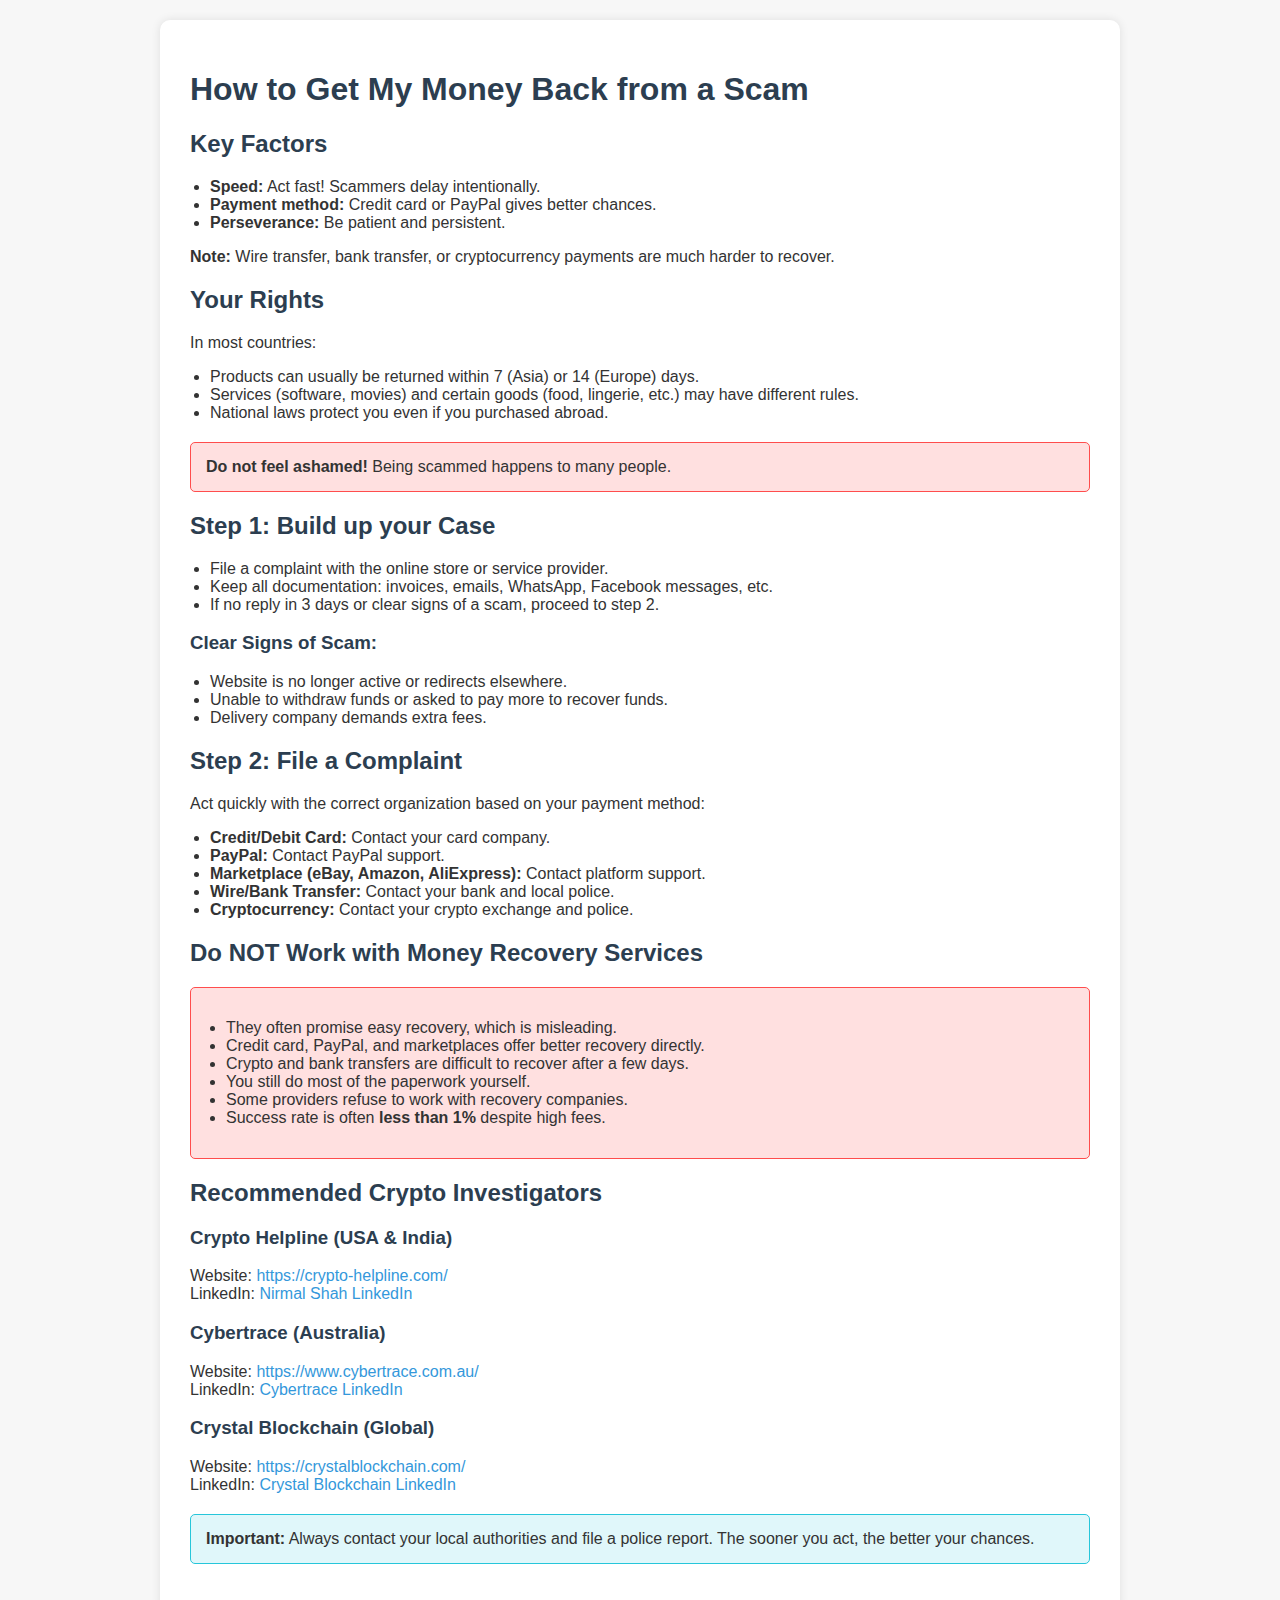
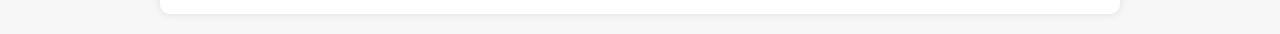
<file: fakeweb/templates/money.html>
<!DOCTYPE html>
<html lang="en">
<head>
    <meta charset="UTF-8">
    <meta name="viewport" content="width=device-width, initial-scale=1.0">
    <title>How to Get My Money Back from a Scam</title>
    <style>
        body {
            font-family: Arial, sans-serif;
            background: #f7f7f7;
            color: #333;
            margin: 0;
            padding: 20px;
        }
        .container {
            max-width: 900px;
            margin: auto;
            background: #fff;
            padding: 30px;
            border-radius: 10px;
            box-shadow: 0 0 10px rgba(0,0,0,0.1);
        }
        h1, h2, h3 {
            color: #2c3e50;
        }
        ul {
            padding-left: 20px;
        }
        a {
            color: #3498db;
            text-decoration: none;
        }
        a:hover {
            text-decoration: underline;
        }
        .warning {
            background: #ffe0e0;
            border: 1px solid #ff4d4d;
            padding: 15px;
            border-radius: 5px;
            margin: 20px 0;
        }
        .note {
            background: #e0f7fa;
            border: 1px solid #26c6da;
            padding: 15px;
            border-radius: 5px;
            margin: 20px 0;
        }
    </style>
</head>
<body>
    <div class="container">
        <h1>How to Get My Money Back from a Scam</h1>

        <h2>Key Factors</h2>
        <ul>
            <li><strong>Speed:</strong> Act fast! Scammers delay intentionally.</li>
            <li><strong>Payment method:</strong> Credit card or PayPal gives better chances.</li>
            <li><strong>Perseverance:</strong> Be patient and persistent.</li>
        </ul>
        <p><strong>Note:</strong> Wire transfer, bank transfer, or cryptocurrency payments are much harder to recover.</p>

        <h2>Your Rights</h2>
        <p>In most countries:</p>
        <ul>
            <li>Products can usually be returned within 7 (Asia) or 14 (Europe) days.</li>
            <li>Services (software, movies) and certain goods (food, lingerie, etc.) may have different rules.</li>
            <li>National laws protect you even if you purchased abroad.</li>
        </ul>

        <div class="warning">
            <strong>Do not feel ashamed!</strong> Being scammed happens to many people.
        </div>

        <h2>Step 1: Build up your Case</h2>
        <ul>
            <li>File a complaint with the online store or service provider.</li>
            <li>Keep all documentation: invoices, emails, WhatsApp, Facebook messages, etc.</li>
            <li>If no reply in 3 days or clear signs of a scam, proceed to step 2.</li>
        </ul>

        <h3>Clear Signs of Scam:</h3>
        <ul>
            <li>Website is no longer active or redirects elsewhere.</li>
            <li>Unable to withdraw funds or asked to pay more to recover funds.</li>
            <li>Delivery company demands extra fees.</li>
        </ul>

        <h2>Step 2: File a Complaint</h2>
        <p>Act quickly with the correct organization based on your payment method:</p>
        <ul>
            <li><strong>Credit/Debit Card:</strong> Contact your card company.</li>
            <li><strong>PayPal:</strong> Contact PayPal support.</li>
            <li><strong>Marketplace (eBay, Amazon, AliExpress):</strong> Contact platform support.</li>
            <li><strong>Wire/Bank Transfer:</strong> Contact your bank and local police.</li>
            <li><strong>Cryptocurrency:</strong> Contact your crypto exchange and police.</li>
        </ul>

        <h2>Do NOT Work with Money Recovery Services</h2>
        <div class="warning">
            <ul>
                <li>They often promise easy recovery, which is misleading.</li>
                <li>Credit card, PayPal, and marketplaces offer better recovery directly.</li>
                <li>Crypto and bank transfers are difficult to recover after a few days.</li>
                <li>You still do most of the paperwork yourself.</li>
                <li>Some providers refuse to work with recovery companies.</li>
                <li>Success rate is often <strong>less than 1%</strong> despite high fees.</li>
            </ul>
        </div>

        <h2>Recommended Crypto Investigators</h2>

        <h3>Crypto Helpline (USA & India)</h3>
        <p>
            Website: <a href="https://crypto-helpline.com/" target="_blank">https://crypto-helpline.com/</a><br>
            LinkedIn: <a href="https://www.linkedin.com/in/nirmalshah1026/" target="_blank">Nirmal Shah LinkedIn</a>
        </p>

        <h3>Cybertrace (Australia)</h3>
        <p>
            Website: <a href="https://www.cybertrace.com.au/" target="_blank">https://www.cybertrace.com.au/</a><br>
            LinkedIn: <a href="https://www.linkedin.com/company/cybertrace-skip-tracing/" target="_blank">Cybertrace LinkedIn</a>
        </p>

        <h3>Crystal Blockchain (Global)</h3>
        <p>
            Website: <a href="https://crystalblockchain.com/" target="_blank">https://crystalblockchain.com/</a><br>
            LinkedIn: <a href="https://www.linkedin.com/company/crystal-blockchain-analytics/" target="_blank">Crystal Blockchain LinkedIn</a>
        </p>

        <div class="note">
            <strong>Important:</strong> Always contact your local authorities and file a police report. The sooner you act, the better your chances.
        </div>

    </div>
</body>
</html>
</file>
